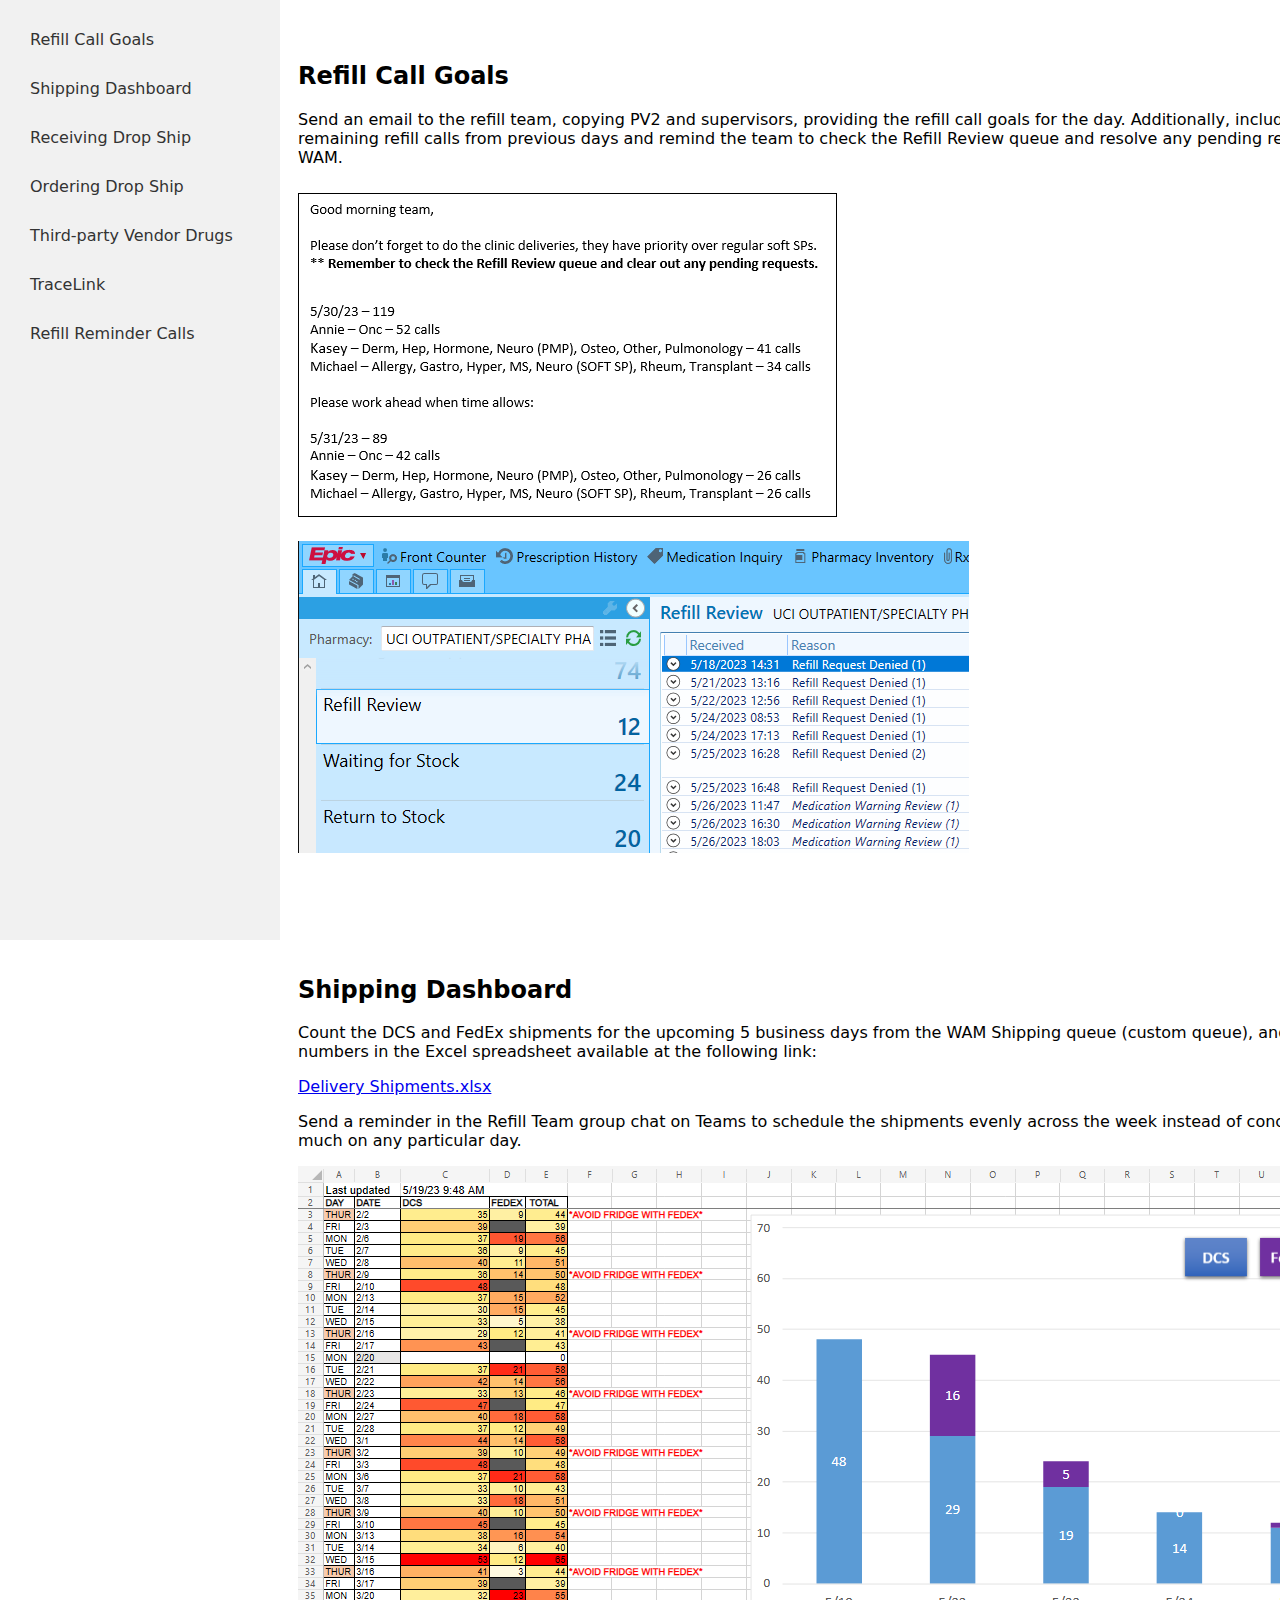
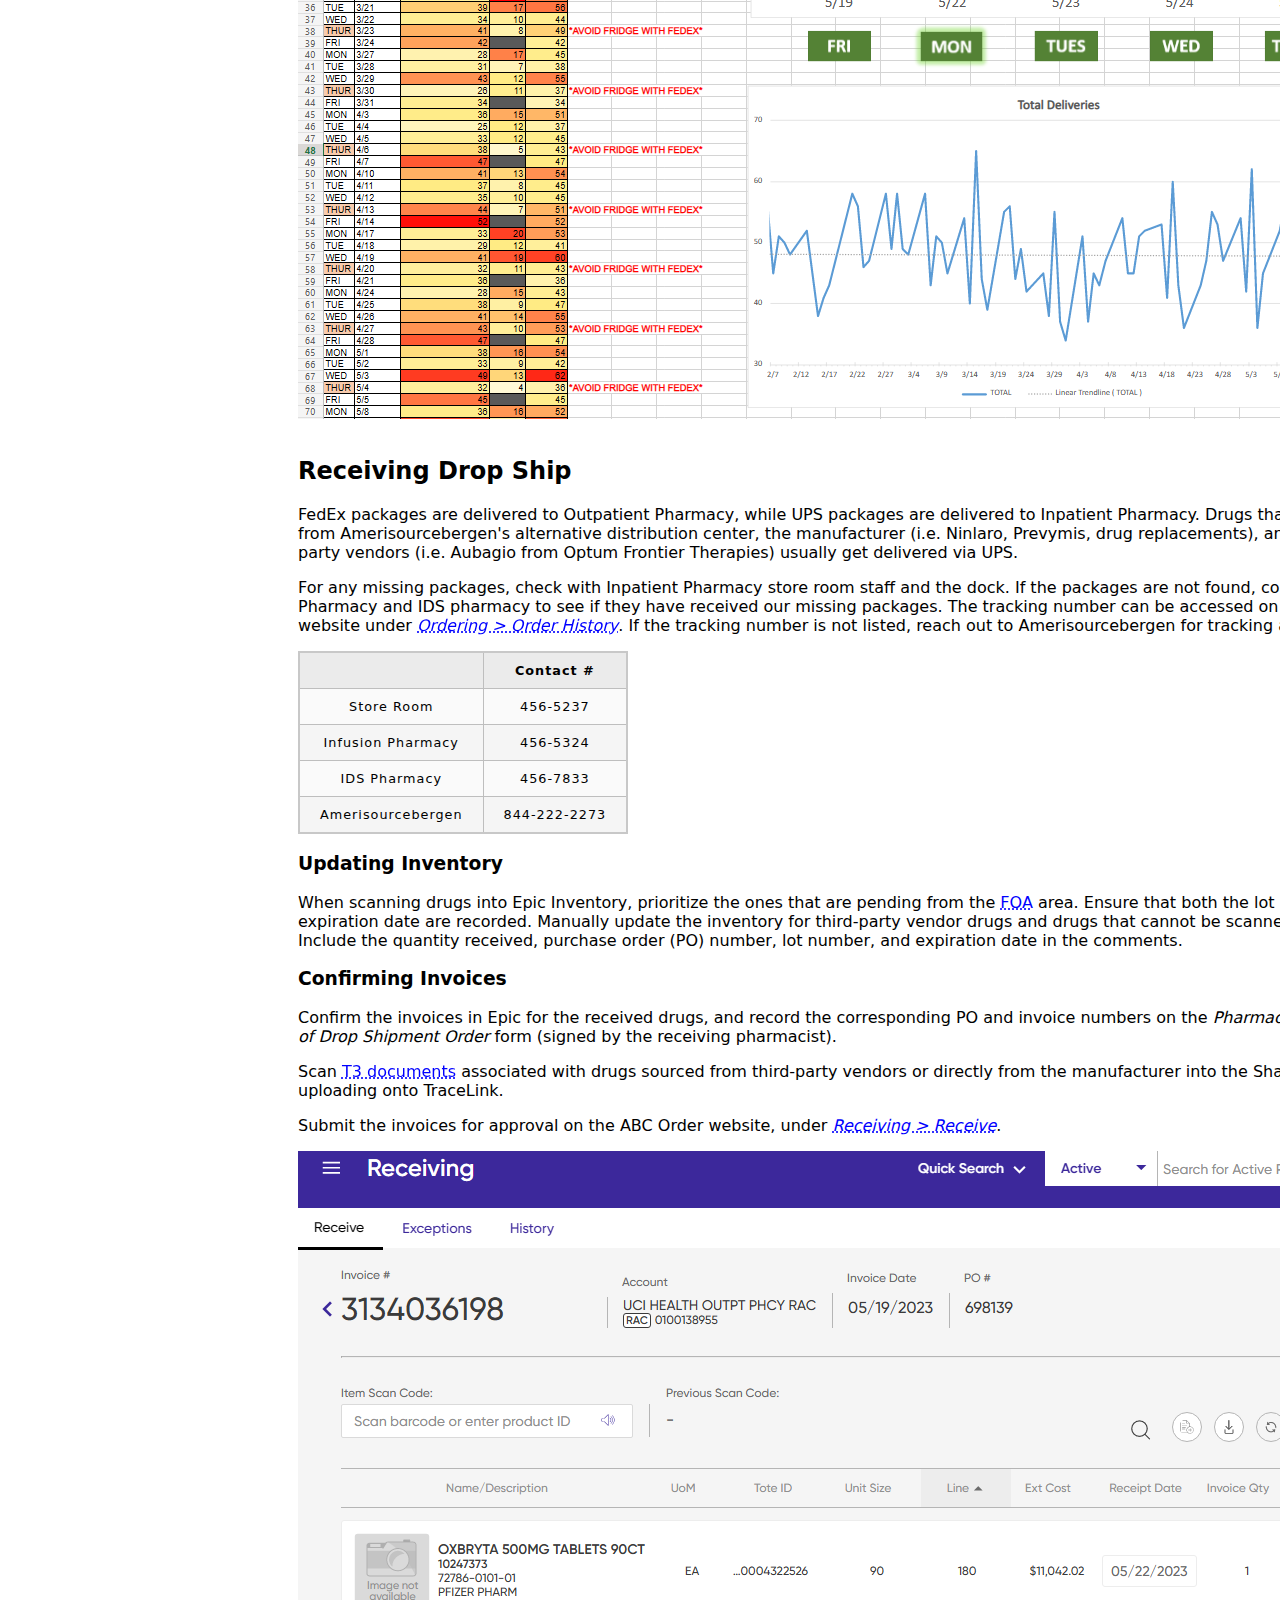
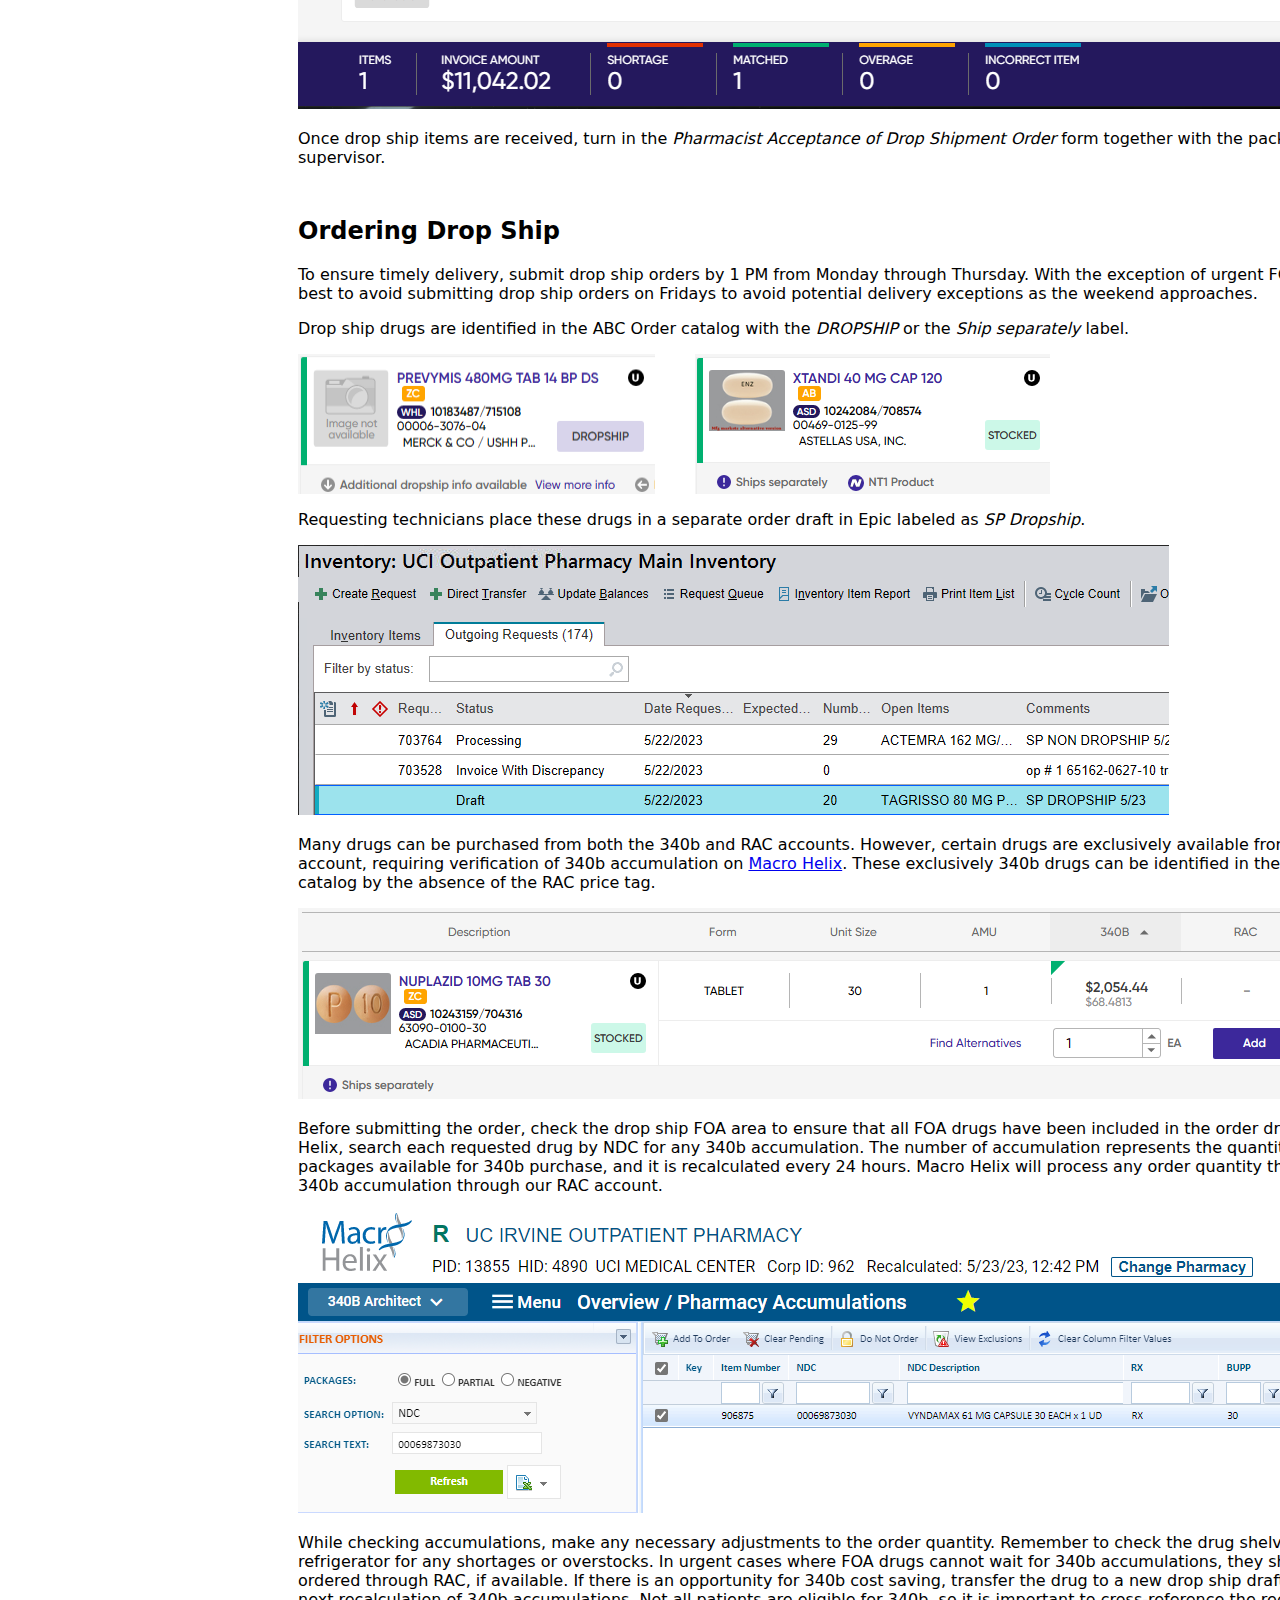
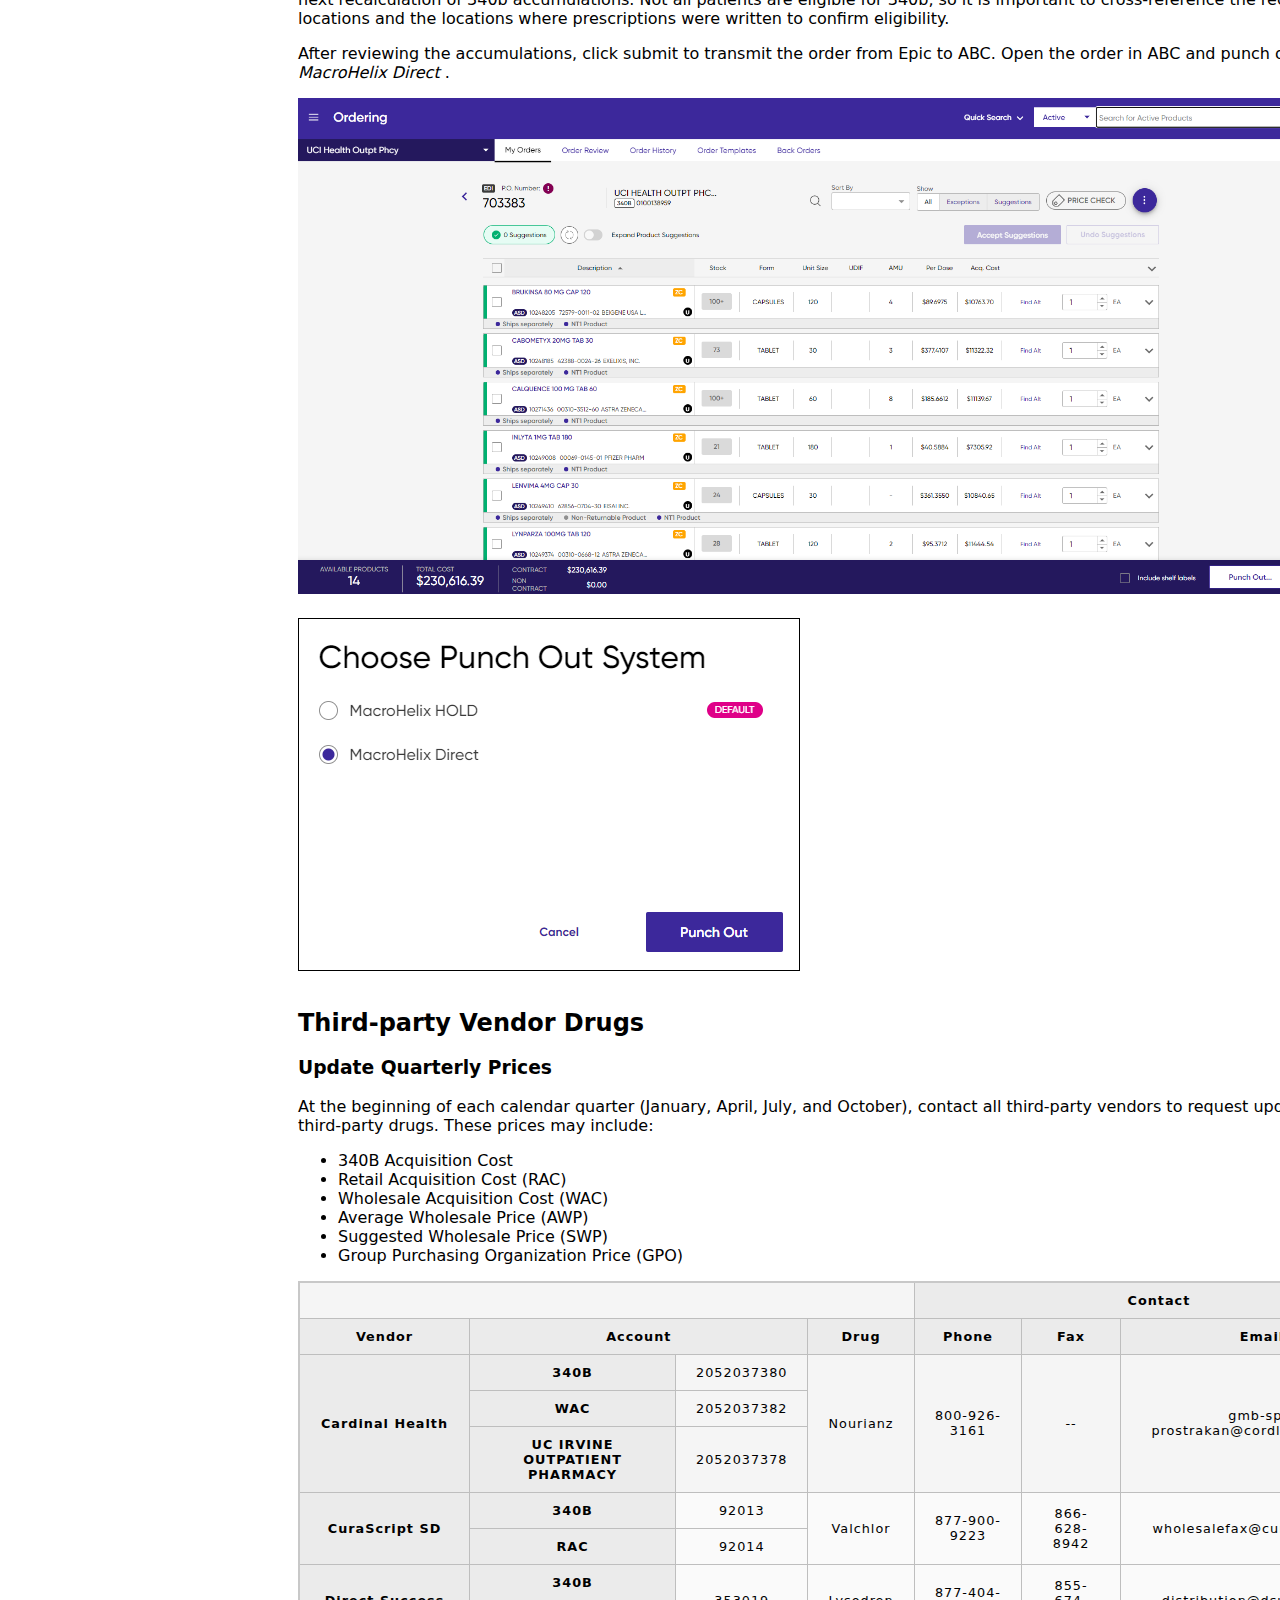
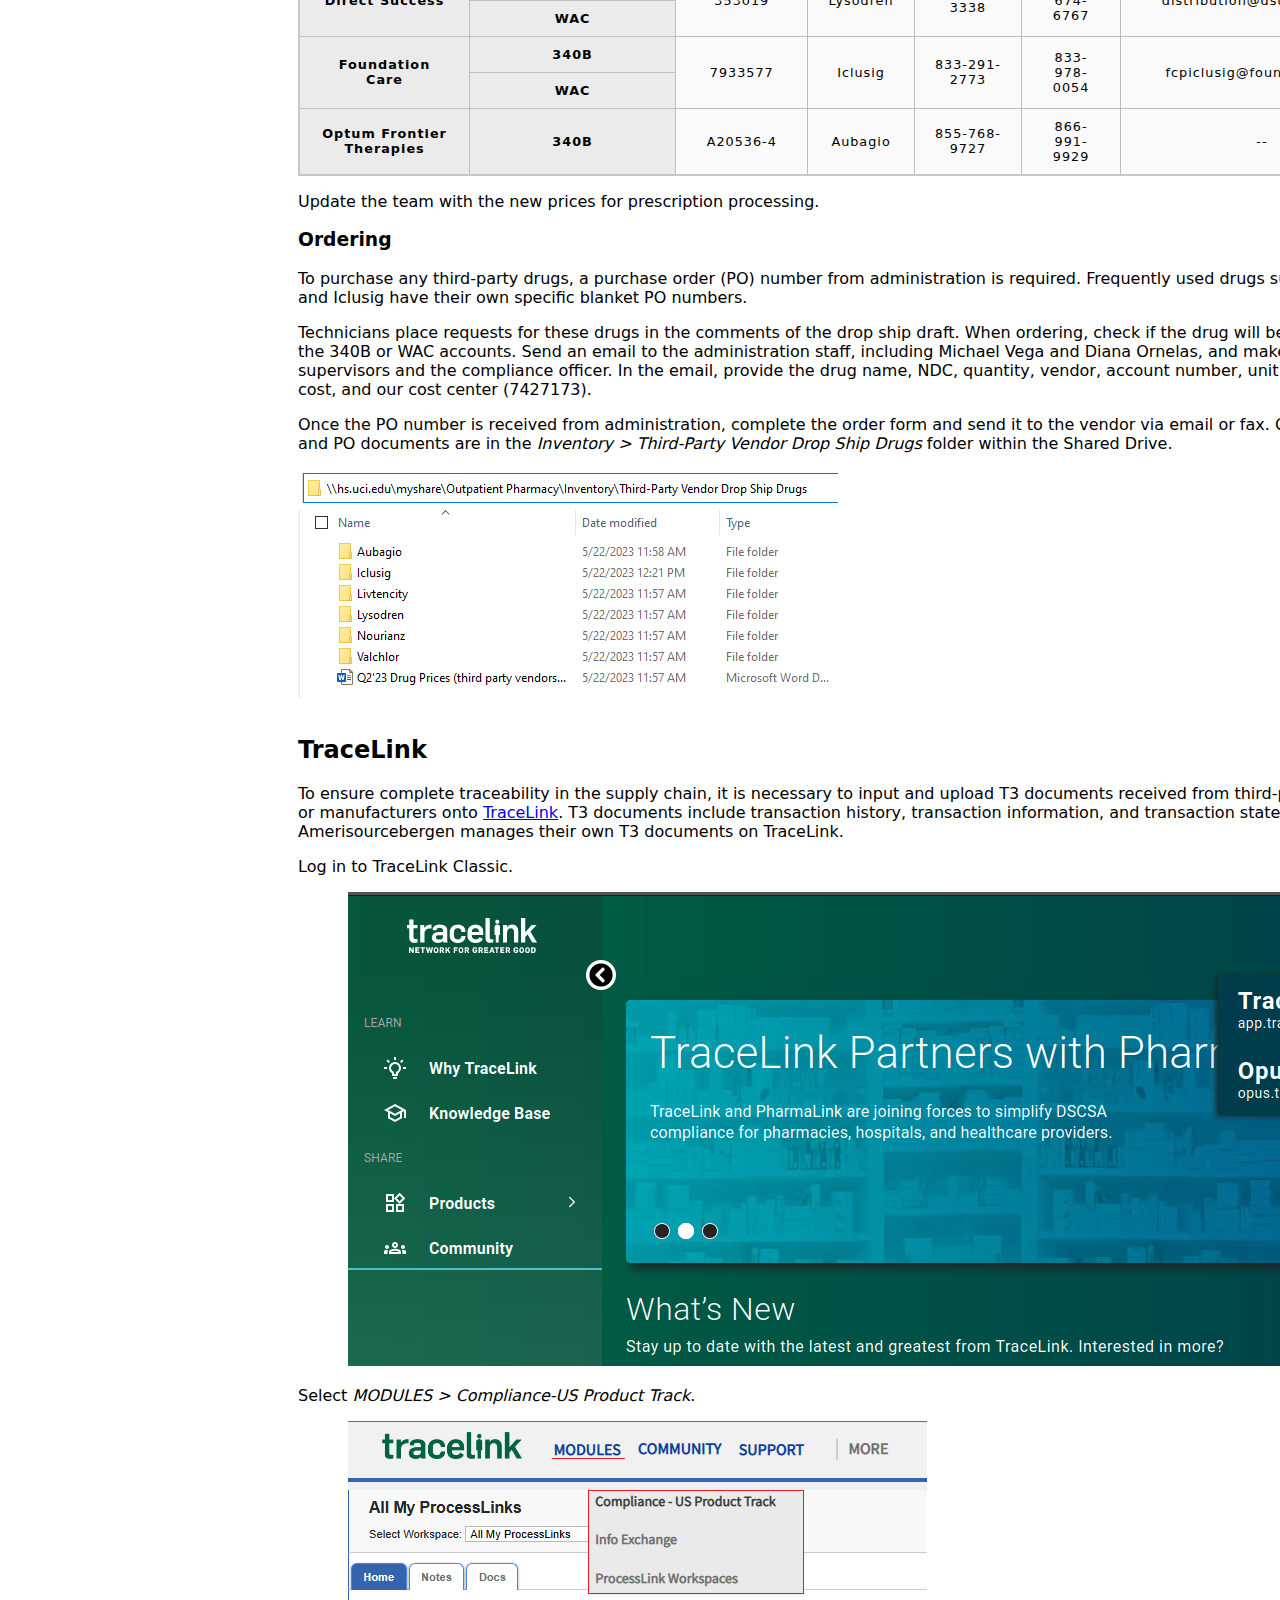
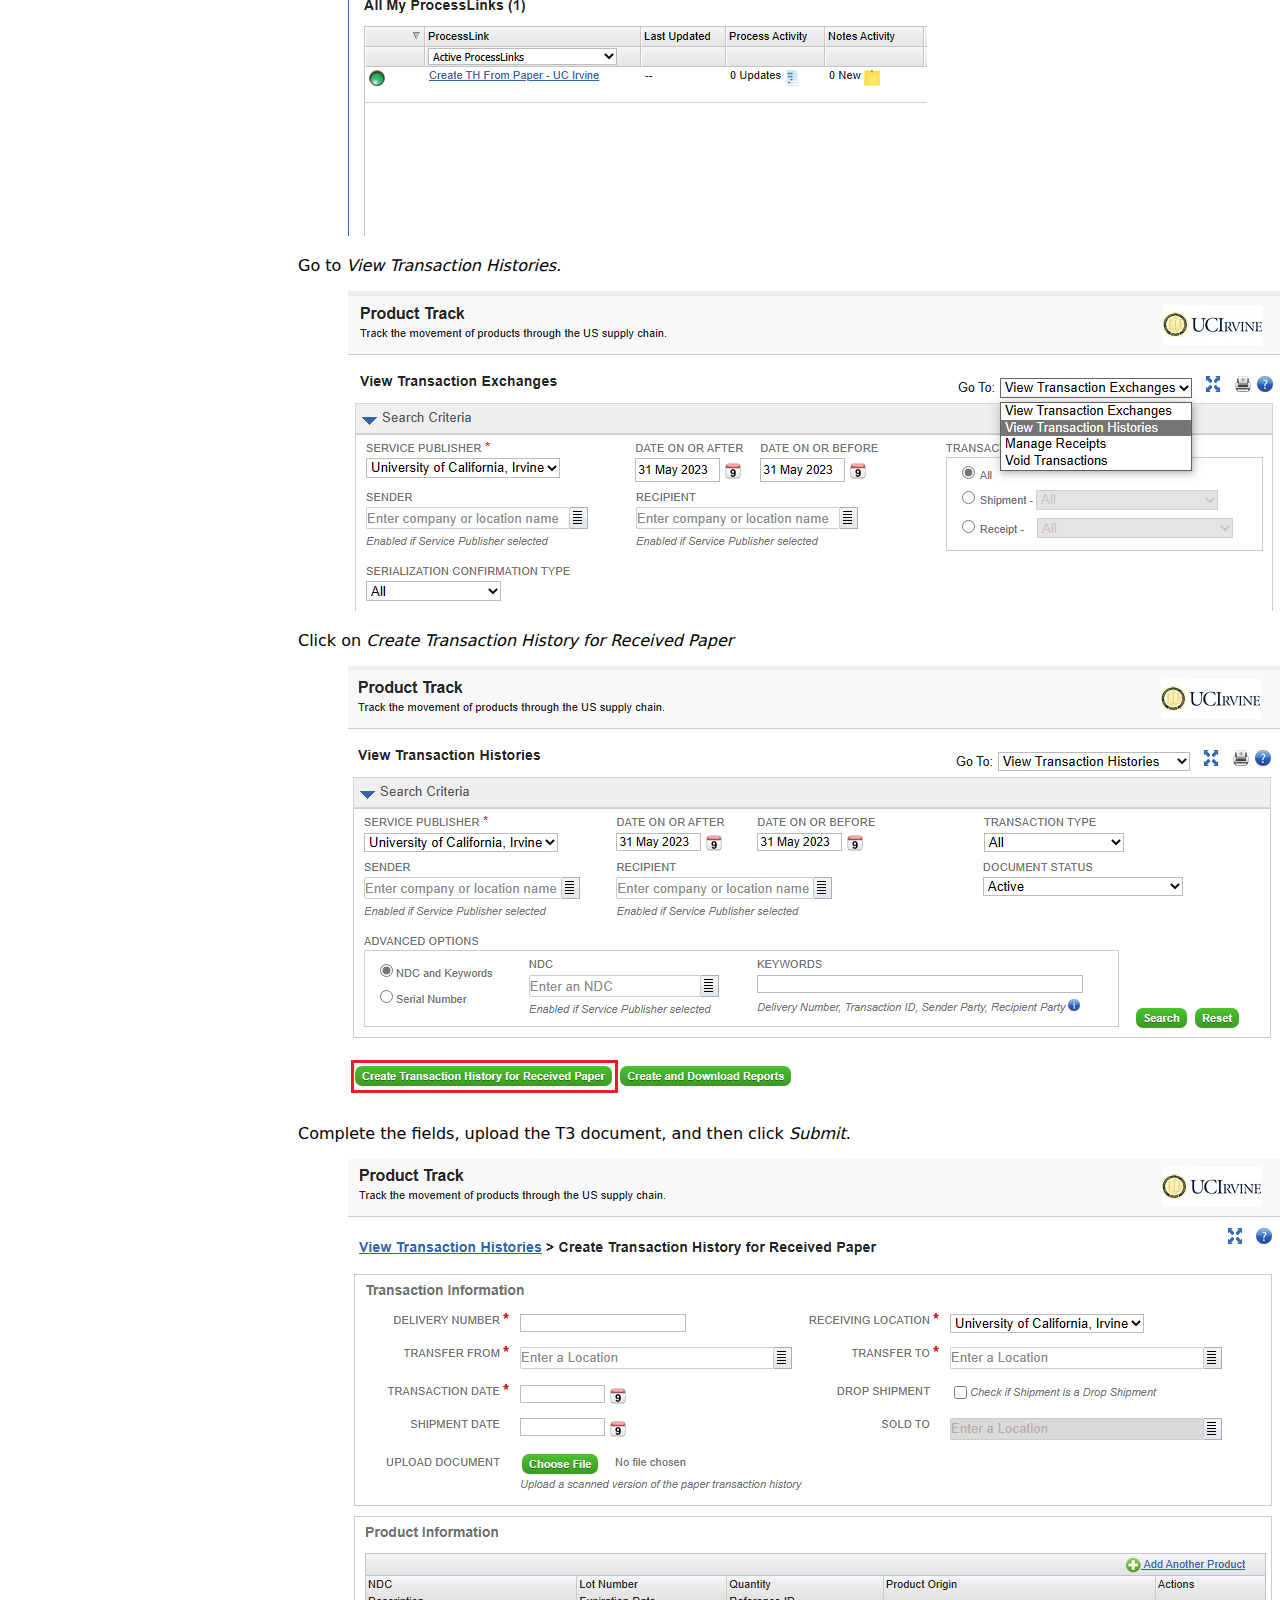
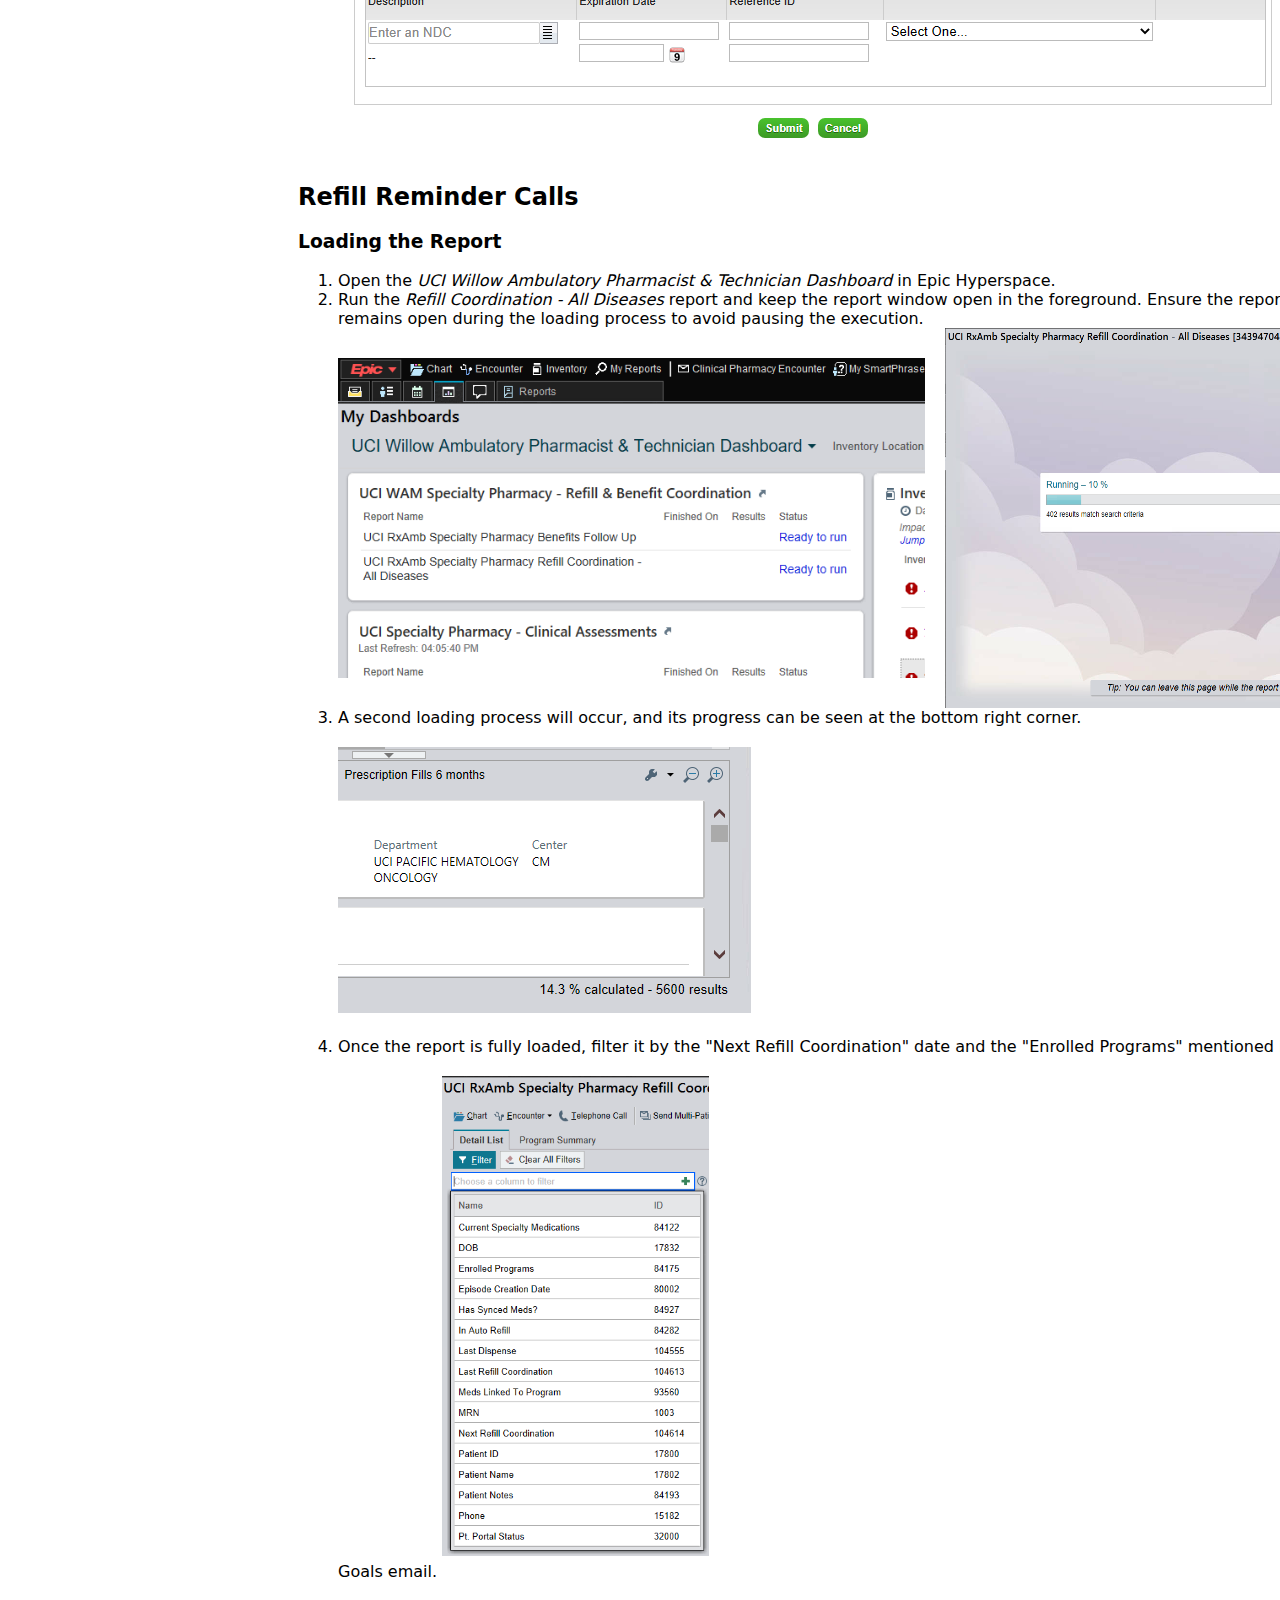
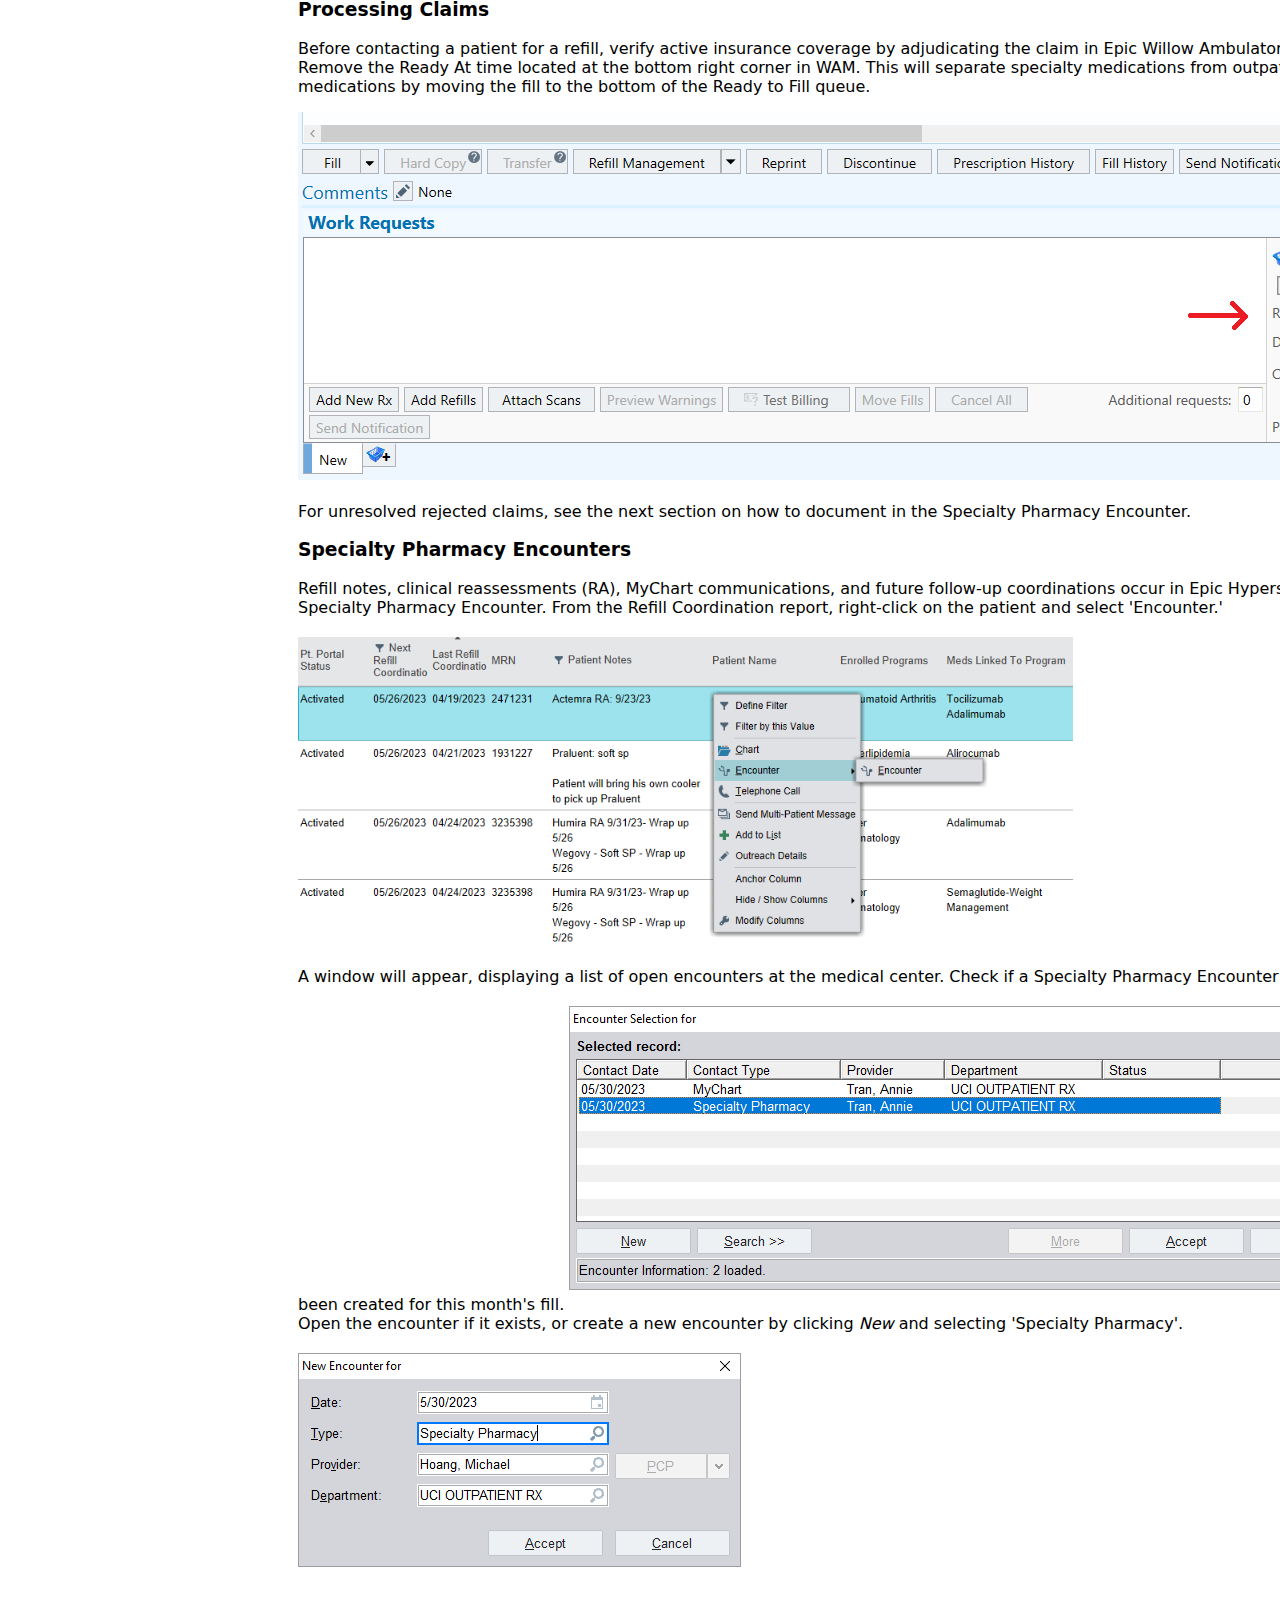
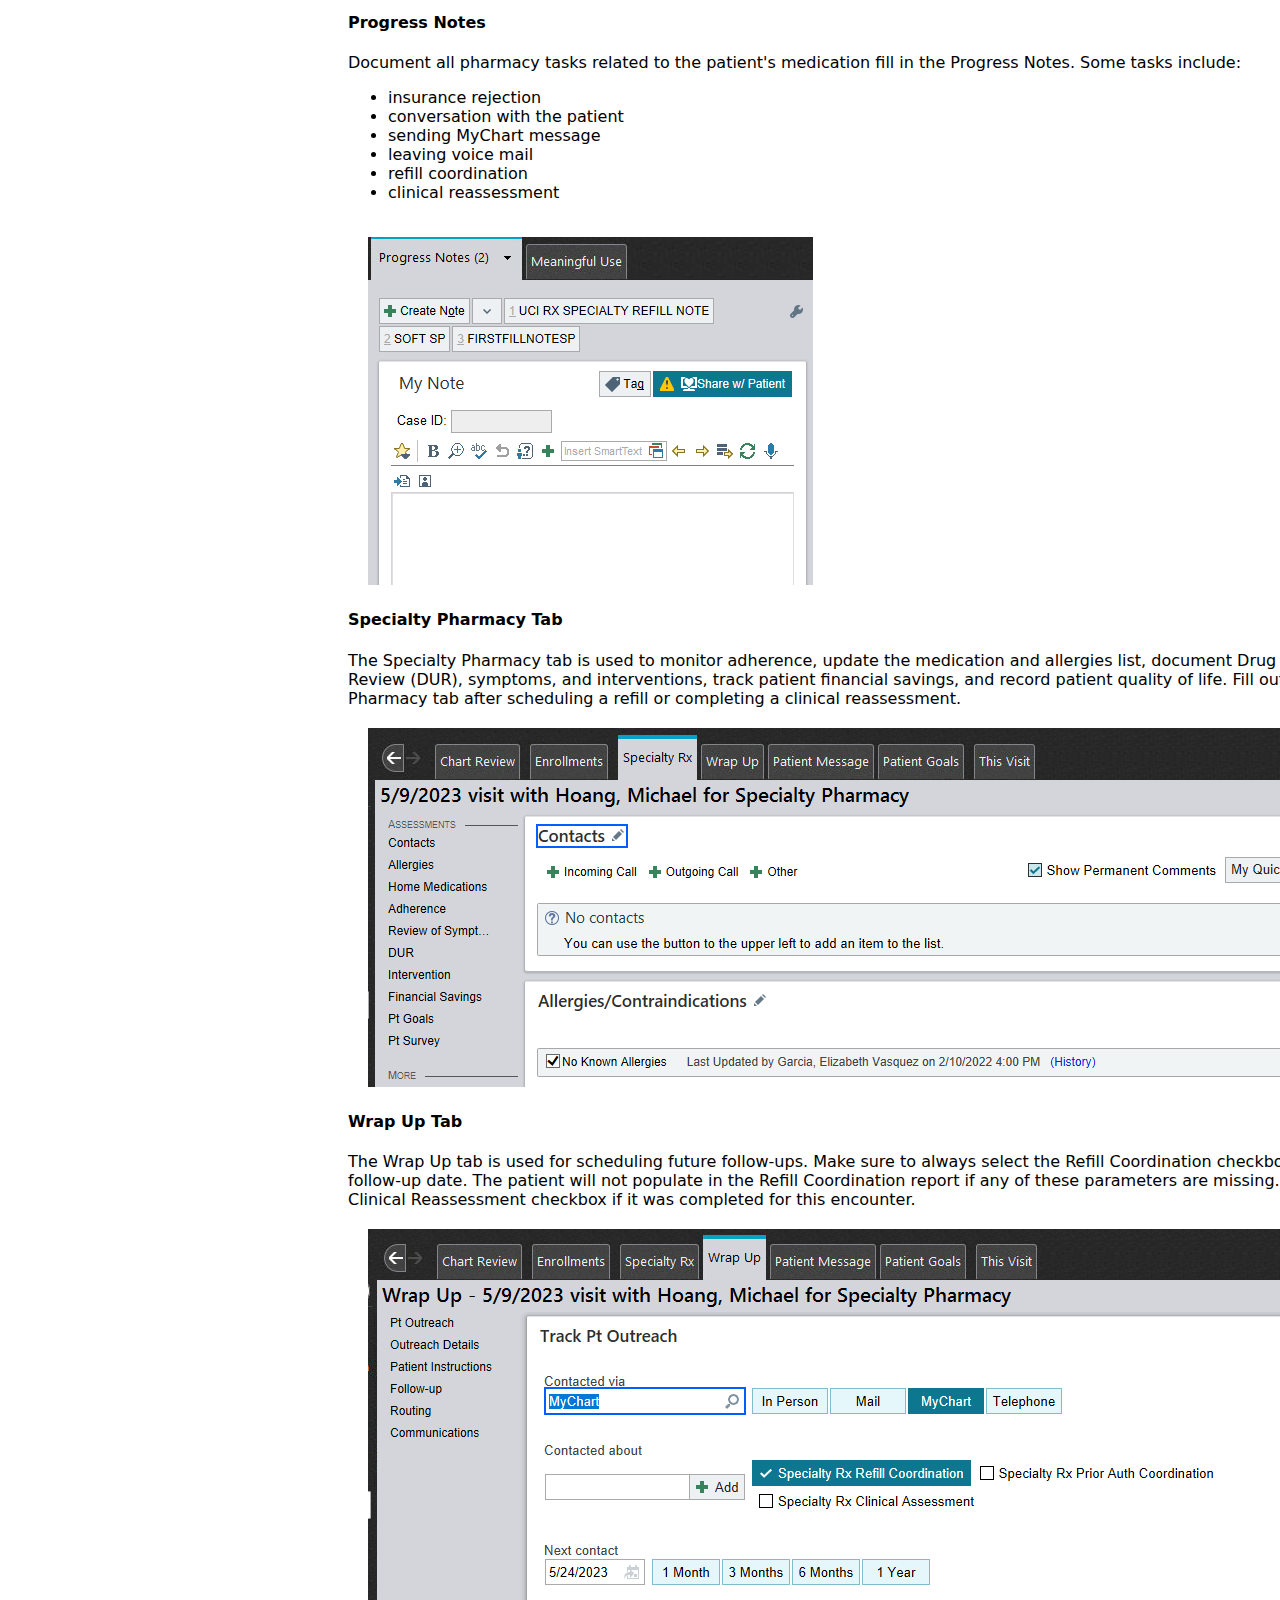
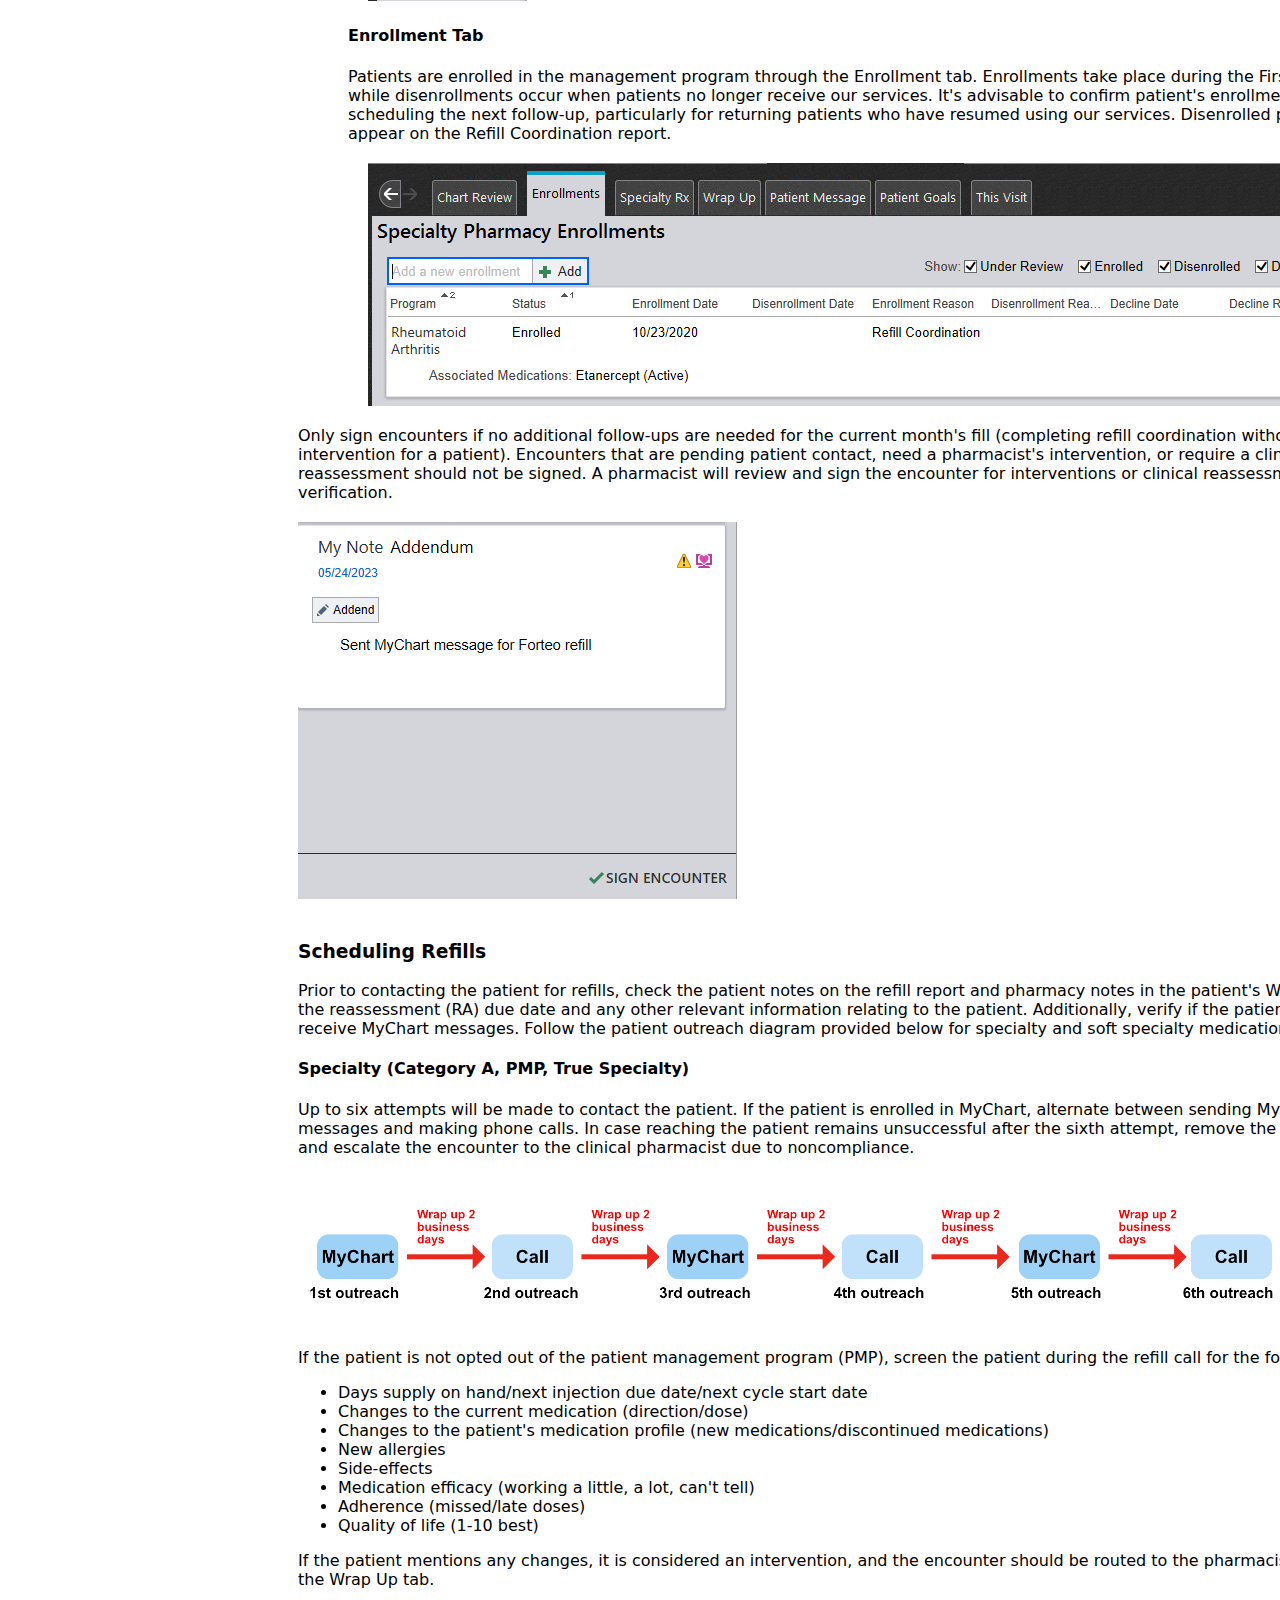
<file: index.html>
<!DOCTYPE html>
<html lang="en">

<head>
  <meta charset="UTF-8">
  <meta http-equiv="X-UA-Compatible" content="IE=edge">
  <meta name="viewport" content="width=device-width, initial-scale=1.0">
  <style>
    html {
      font-family: system-ui, "Segoe UI", Roboto, Helvetica, Arial, sans-serif, "Apple Color Emoji", "Segoe UI Emoji", "Segoe UI Symbol";
    }

    .container {
      display: flex;
    }

    .content-sections {
      height: auto;
      min-height: 100vh;
      padding-top: 1%;
      width: 80%;
    }

    .img-container {
      display: flex;
    }

    .img-container img {
      margin-right: 40px;
    }

    .italic-text {
      font-style: italic;
    }

    .main-content {
      flex-grow: 1;
      margin-left: 270px;
      padding: 20px;
    }

    /* Sidebar */

    .sidebar {
      position: fixed;
      top: 0;
      left: 0;
      height: 100vh;
      width: 240px;
      background-color: #f1f1f1;
      padding: 20px;
    }

    #sidebar-menu {
      list-style-type: none;
      margin: 0;
      padding: 0;
    }

    #sidebar-menu li {
      margin-bottom: 10px;
    }

    #sidebar-menu a {
      display: block;
      color: #333;
      text-decoration: none;
      padding: 10px;
      /* background-color: #fff; */
      border-radius: 5px;
    }

    #sidebar-menu a:hover {
      background-color: #ddd;
    }


    /* Table */

    table {
      border-collapse: collapse;
      border: 2px solid rgb(200, 200, 200);
      letter-spacing: 1px;
      font-size: 0.8rem;
    }

    td,
    th {
      border: 1px solid rgb(190, 190, 190);
      padding: 10px 20px;
    }

    th {
      background-color: rgb(235, 235, 235);
    }

    td {
      text-align: center;
    }

    tr:nth-child(even) td {
      background-color: rgb(250, 250, 250);
    }

    tr:nth-child(odd) td {
      background-color: rgb(245, 245, 245);
    }

    /* Tooltip */

    #blanket-po {
      width: 450px;
    }

    #foa {
      width: 100px;
    }

    #t3 {
      width: 430px;
    }

    .tooltip {
      color: blue;
      position: relative;
      display: inline-block;
      cursor: pointer;
      text-decoration: underline dotted;
    }

    .tooltip-img {
      display: none;
      visibility: hidden;
      background-color: #000;
      color: #fff;
      text-align: center;
      border-radius: 6px;
      padding: 5px;
      position: absolute;
      z-index: 1;
      bottom: 125%;
      left: 50%;
      transform: translateX(-50%) translateY(100%);
      opacity: 0;
      transition: opacity 0.3s;
    }

    .tooltip-text {
      visibility: hidden;
      background-color: #000;
      color: #fff;
      text-align: center;
      border-radius: 6px;
      padding: 5px;
      position: absolute;
      z-index: 1;
      bottom: 125%;
      left: 50%;
      transform: translateX(-50%);
      opacity: 0;
      transition: opacity 0.3s;
    }

    .tooltip:hover .tooltip-img {
      display: block;
      visibility: visible;
      opacity: 1;
    }

    .tooltip:hover .tooltip-text {
      visibility: visible;
      opacity: 1;
    }
  </style>
  <title>💊 Little Pharmacy Guide 😊</title>
</head>

<body>
  <div class="container">
    <aside class="sidebar">
      <ul id="sidebar-menu">
        <a href="#refill-call-goals">
          <li class="sidebar-items">Refill Call Goals</li>
        </a>
        <a href="#shipping-dashboard">
          <li class="sidebar-items">Shipping Dashboard</li>
        </a>
        <a href="#receive-drop-ship">
          <li class="sidebar-items">Receiving Drop Ship</li>
        </a>
        <a href="#order-drop-ship">
          <li class="sidebar-items">Ordering Drop Ship</li>
        </a>
        <a href="#third-party-vendor-drugs">
          <li class="sidebar-items">Third-party Vendor Drugs</li>
        </a>
        <a href="#tracelink">
          <li class="sidebar-items">TraceLink</li>
        </a>
        <a href="#refill-reminder-calls">
          <li class="sidebar-items">Refill Reminder Calls</li>
        </a>
      </ul>
    </aside>
    <main class="main-content">

      <div class="content-sections" id="refill-call-goals">
        <h2>Refill Call Goals</h2>
        <p>
          Send an email to the refill team, copying PV2 and supervisors,
          providing the refill call goals for the day. Additionally, include
          any remaining refill calls from previous days and remind the team to
          check the Refill Review queue and resolve any pending requests in WAM.
        </p>
        <img src="img/refill_call_goal_email.png" alt="" style="border: 1px solid black; margin-top: 10px;">
        <br>
        <img src="img/refill_review_queue.png" alt="" style="margin-top: 20px;">
      </div>

      <div class="content-sections" id="shipping-dashboard">
        <h2>Shipping Dashboard</h2>
        <p>
          Count the DCS and FedEx shipments for the upcoming 5 business days from
          the WAM Shipping queue (custom queue), and update the numbers in the
          Excel spreadsheet available at the following link:
        </p>
        <a href="https://healthuci-my.sharepoint.com/:x:/g/personal/chaconcg_hs_uci_edu/EX-5J79YhW5FmuK40rXEY4YBLt88n8CHwdeum7SV9ExMpQ?e=1ceII3"
          target="_blank">
          Delivery Shipments.xlsx
        </a>
        <p>
          Send a reminder in the Refill Team group chat on Teams to schedule
          the shipments evenly across the week instead of concentrating too much
          on any particular day.
        </p>
        <img src="img/shipping_dashboard.png" alt="">
      </div>

      <div class="content-sections" id="receive-drop-ship">
        <h2>Receiving Drop Ship</h2>
        <p>
          FedEx packages are delivered to Outpatient Pharmacy, while UPS
          packages are delivered to Inpatient Pharmacy. Drugs that are
          coming from Amerisourcebergen's alternative distribution center,
          the manufacturer (i.e. Ninlaro, Prevymis, drug replacements), and some
          third-party vendors (i.e. Aubagio from Optum Frontier Therapies) usually
          get delivered via UPS.
        </p>
        <p>
          For any missing packages, check with Inpatient Pharmacy store room
          staff and the dock. If the packages are not found, contact Infusion
          Pharmacy and IDS pharmacy to see if they have received
          our missing packages.

          The tracking number can be accessed on the ABC Order website under
          <span class="italic-text tooltip">Ordering > Order History
            <span class="tooltip-img"><img src="img/order_history.png" alt=""></span></span>.
          If the tracking number is not listed, reach out to Amerisourcebergen for
          tracking assistance.
        </p>
        <table>
          <tr>
            <th></th>
            <th>Contact #</th>
          </tr>
          <tr>
            <td>Store Room</td>
            <td>456-5237</td>
          </tr>
          <tr>
            <td>Infusion Pharmacy</td>
            <td>456-5324</td>
          </tr>
          <tr>
            <td>IDS Pharmacy</td>
            <td>456-7833</td>
          </tr>
          <tr>
            <td>Amerisourcebergen</td>
            <td>844-222-2273</td>
          </tr>
        </table>
        <h3>Updating Inventory</h3>
        <p>
          When scanning drugs into Epic Inventory, prioritize the ones that are
          pending from the <span class="tooltip">FOA<span class="tooltip-text" id="foa">
              Fill on arrival </span></span> area. Ensure that both the lot number and
          expiration date are recorded. Manually update the inventory for
          third-party vendor drugs and drugs that cannot be scanned into Epic.
          Include the quantity received, purchase order (PO) number, lot number, and
          expiration date in the comments.
        </p>
        <h3>Confirming Invoices</h3>
        <p>
          Confirm the invoices in Epic for the received drugs, and record the
          corresponding PO and invoice numbers on the <span class="italic-text">
            Pharmacist Acceptance of Drop Shipment Order </span> form (signed by
          the receiving pharmacist).
        </p>
        <p>
          Scan <span class="tooltip">T3 documents<span class="tooltip-text" id="t3">
              Packing slips that include the transaction history (TH), transaction
              information (TI), and transaction statement (TS).</span></span>
          associated with drugs sourced from third-party vendors or directly
          from the manufacturer into the Shared Drive for uploading onto TraceLink.
        </p>
        <p>
          Submit the invoices for approval on the ABC Order website, under
          <span class="italic-text tooltip">Receiving > Receive<span class="tooltip-img"><img src="img/receive.png"
                alt=""></span></span>.
        </p>
        <img src="img/receiving.png" alt="">
        <p>
          Once drop ship items are received, turn in the <span class="italic-text">
            Pharmacist Acceptance of
            Drop Shipment Order
          </span> form together with the packing slips to the supervisor.
        </p>
      </div>

      <div class="content-sections" id="order-drop-ship">
        <h2>Ordering Drop Ship</h2>
        <p>
          To ensure timely delivery, submit drop ship orders by 1 PM from
          Monday through Thursday. With the exception of urgent FOA orders, it is
          best to avoid submitting drop ship orders on Fridays to avoid potential
          delivery exceptions as the weekend approaches.
        </p>
        <p>
          Drop ship drugs are identified in the ABC Order catalog with the
          <span class="italic-text">DROPSHIP</span> or the
          <span class="italic-text">Ship separately</span> label.
        </p>
        <div class="img-container">
          <img src="img/dropship.png" alt="">
          <img src="img/ships_separately.png" alt="">
        </div>
        <p>
          Requesting technicians place these drugs in a separate order draft in
          Epic labeled as <span class="italic-text">SP Dropship</span>.
        </p>
        <img src="img/drop_ship_draft.png" alt="">
        <p>
          Many drugs can be purchased from both the 340b and RAC accounts.
          However, certain drugs are exclusively available from the 340b account,
          requiring verification of 340b accumulation on
          <a href="https://web.mhiapps.com/" target="_blank">Macro Helix</a>.
          These exclusively 340b drugs can be identified in the ABC Order catalog by the
          absence of the RAC price tag.
        </p>
        <img src="img/340b_exclusive.png" alt="">
        <p>
          Before submitting the order, check the drop ship FOA area to ensure
          that all FOA drugs have been included in the order draft. On Macro Helix, search
          each requested drug by NDC for any 340b accumulation. The number of
          accumulation represents the quantity of drug packages available for
          340b purchase, and it is recalculated every 24 hours. Macro Helix
          will process any order quantity that exceeds the 340b
          accumulation through our RAC account.
        </p>
        <img src="img/accumulation.png" alt="">
        <p>
          While checking accumulations, make any necessary adjustments to the order
          quantity. Remember to check the drug shelves and the refrigerator for
          any shortages or overstocks. In urgent cases where FOA drugs cannot wait
          for 340b accumulations, they should be ordered through RAC, if available.
          If there is an opportunity for 340b cost saving, transfer the drug to
          a new drop ship draft and await the next recalculation of 340b accumulations.
          Not all patients are eligible for 340b, so it is important to cross-reference
          the recent encounter locations and the locations where prescriptions were written
          to confirm eligibility.
        </p>
        <p>
          After reviewing the accumulations, click submit to transmit the order
          from Epic to ABC. Open the order in ABC and punch out to <span class="italic-text">
            MacroHelix
            Direct
          </span>.
        </p>
        <img src="img/submit_order.png" alt="" style="width: 80vw">
        <img src="img/punch_out.png" alt="" style="border: 1px solid black; margin-top: 20px;">
      </div>

      <div class="content-sections" id="third-party-vendor-drugs">
        <h2>Third-party Vendor Drugs</h2>
        <h3>Update Quarterly Prices</h3>
        <p>At the beginning of each calendar quarter (January, April, July, and
          October), contact all third-party vendors to request updated prices for
          third-party drugs. These prices may include:
        <ul>
          <li>340B Acquisition Cost</li>
          <li>Retail Acquisition Cost (RAC)</li>
          <li>Wholesale Acquisition Cost (WAC)</li>
          <li>Average Wholesale Price (AWP)</li>
          <li>Suggested Wholesale Price (SWP)</li>
          <li>Group Purchasing Organization Price (GPO)</li>
        </ul>
        </p>
        <table>
          <thead>
            <tr>
              <td colspan="4">&nbsp;</td>
              <th colspan="3" scope="colgroup">Contact</th>
            </tr>
            <tr>
              <th scope="col">Vendor</th>
              <th colspan="2" , scope="col">Account</th>
              <th scope="col">Drug</th>
              <th scope="col">Phone</th>
              <th scope="col">Fax</th>
              <th scope="col">Email</th>
            </tr>
          </thead>
          <tbody>
            <tr>
              <th rowspan="3" scope="rowgroup">Cardinal Health</th>
              <th scope="row">340B</th>
              <td>2052037380</td>
              <td rowspan="3">Nourianz</td>
              <td rowspan="3">800-926-3161</td>
              <td rowspan="3">--</td>
              <td rowspan="3">gmb-sps-prostrakan@cordlogistics.com</td>
            </tr>
            <tr>
              <th scope="row">WAC</th>
              <td style="background-color: rgb(245, 245, 245);">2052037382</td>
            </tr>
            <tr>
              <th scope="row" style="width: 165px;">UC IRVINE OUTPATIENT PHARMACY </th>
              <td>2052037378</td>
            </tr>
            <tr>
              <th rowspan="2" scope="rowgroup">CuraScript SD</th>
              <th scope="row">340B</th>
              <td>92013</td>
              <td rowspan="2">Valchlor</td>
              <td rowspan="2"> 877-900-9223</td>
              <td rowspan="2">866-628-8942</td>
              <td rowspan="2">wholesalefax@curascript.com</td>
            </tr>
            <tr>
              <th scope="row">RAC</th>
              <td style="background-color: rgb(250, 250, 250);">92014</td>
            </tr>
            <tr>
              <th rowspan="2" scope="rowgroup">Direct Success</th>
              <th scope="row">340B</th>
              <td rowspan="2">353019</td>
              <td rowspan="2">Lysodren</td>
              <td rowspan="2">877-404-3338 </td>
              <td rowspan="2">855-674-6767</td>
              <td rowspan="2">distribution@dsuccess.com</td>
            </tr>
            <tr>
              <th scope="row">WAC</th>
            </tr>
            <tr>
              <th rowspan="2" scope="rowgroup">Foundation Care</th>
              <th scope="row">340B</th>
              <td rowspan="2">7933577</td>
              <td rowspan="2">Iclusig</td>
              <td rowspan="2">833-291-2773</td>
              <td rowspan="2">833-978-0054 </td>
              <td rowspan="2">fcpiclusig@foundcare.com</td>
            </tr>
            <tr>
              <th scope="row">WAC</th>
            </tr>
            <tr>
              <th scope="rowgroup">Optum Frontier Therapies</th>
              <th scope="row">340B</th>
              <td>A20536-4</td>
              <td>Aubagio</td>
              <td>855-768-9727</td>
              <td>866-991-9929 </td>
              <td>--</td>
            </tr>
          </tbody>
        </table>
        <p>
          Update the team with the new prices for prescription processing.
        </p>
        <h3>
          Ordering
        </h3>
        <p>
          To purchase any third-party drugs, a purchase order (PO) number from
          administration is required. Frequently used drugs such as Aubagio and
          Iclusig have their own specific blanket PO numbers.
        </p>
        <p>
          Technicians place requests for these drugs in the comments of the drop
          ship draft. When ordering, check if the drug will be ordered from the 340B or WAC
          accounts. Send an email to the administration staff, including Michael
          Vega and Diana Ornelas, and make sure to copy supervisors and the
          compliance officer. In the email, provide the drug name, NDC, quantity,
          vendor, account number, unit cost, total cost, and our cost center
          (7427173).
        </p>
        <p>
          Once the PO number is received from administration, complete the order
          form and send it to the vendor via email or fax. Order forms and PO
          documents are in the <span class="italic-text">Inventory > Third-Party Vendor Drop Ship Drugs </span>folder
          within the Shared Drive.
        </p>
        <img src="img/third_party_path.png" alt="">
      </div>

      <div class="content-sections" id="tracelink">
        <h2>TraceLink</h2>
        <p>
          To ensure complete traceability in the supply chain, it is necessary to
          input and upload T3 documents received from third-party vendors or
          manufacturers onto <a href="https://www.tracelink.com/" target="_blank">TraceLink</a>.
          T3 documents include transaction history, transaction information, and
          transaction statement. Amerisourcebergen manages their own T3 documents
          on TraceLink.
        </p>
        <p>
          Log in to TraceLink Classic.
        </p>
        <img src="img/tracelink_classic.png" alt="" style="margin-left: 50px;">
        <p>Select <span class="italic-text">MODULES > Compliance-US Product Track</span>.</p>
        <img src="img/tracelink_modules.png" alt="" style="margin-left: 50px;">
        <p>Go to <span class="italic-text">View Transaction Histories</span>.</p>
        <img src="img/tracelink_trans_hist.png" alt="" style="margin-left: 50px;">
        <p>Click on <span class="italic-text">Create Transaction History for Received Paper</span></p>
        <img src="img/tracelink_create_trans_hist.png" alt="" style="margin-left: 50px;">
        <p>Complete the fields, upload the T3 document, and then click <span class="italic-text">Submit</span>.</p>
        <img src="img/tracelink_submit.png" alt="" style="margin-left: 50px;">
      </div>

      <div class="content-sections" id="refill-reminder-calls">
        <h2>Refill Reminder Calls</h2>
        <h3>Loading the Report</h3>
        <ol>
          <li>Open the <span class="italic-text">UCI Willow Ambulatory Pharmacist & Technician Dashboard</span> in Epic
            Hyperspace.</li>
          <li>
            Run the <span class="italic-text">Refill Coordination - All Diseases</span> report and keep the report
            window open in the foreground.
            Ensure the report window remains open during the loading process to avoid pausing the execution.
            <br>
            <div style="display: flex;">
              <img src="img/refill_dashboard.png" alt="" style="width: 55%; margin: 30px 0">
              <img src="img/report_first_load.png" alt="" style="width: 50%; margin-left: 20px;">
            </div>
          </li>
          <li>
            A second loading process will occur, and its progress can be seen at the bottom right corner.
            <br>
            <img src="img/report_second_load.png" alt="" style="margin: 20px 0">
          </li>
          <li>
            Once the report is fully loaded, filter it by the "Next Refill Coordination" date and the "Enrolled
            Programs" mentioned in the Refill Call Goals email.
            <img src="img/report_filter.png" alt="" style="width: 25%; margin: 20px 0;">
          </li>
        </ol>
        <h3>Processing Claims</h3>
        <p>
          Before contacting a patient for a refill, verify active insurance coverage
          by adjudicating the claim in Epic Willow Ambulatory (WAM).
          Remove the Ready At time located at the bottom right corner in WAM.
          This will separate specialty medications from outpatient medications
          by moving the fill to the bottom of the Ready to Fill queue.
        </p>
        <img src="img/ready_at_time.png" alt="">
        <p>
          For unresolved rejected claims, see the next section on how to document
          in the Specialty Pharmacy Encounter.
        </p>
        <h3>Specialty Pharmacy Encounters</h3>
        <p>
          Refill notes, clinical reassessments (RA), MyChart communications, and future follow-up
          coordinations occur in Epic Hyperspace's Specialty Pharmacy Encounter. From the Refill Coordination report,
          right-click on the
          patient and select 'Encounter.'
          <img src="img/right_click_encounter.png" alt="" style="width: 70%; margin: 20px 0;">
          <br>
          A window will appear, displaying a list of open encounters
          at the medical center. Check if a Specialty Pharmacy Encounter has already
          been created for this month's fill.
          <img src="img/open_encounter.png" alt="" style="margin: 20px 0;">
          <br>
          Open the encounter if it exists, or
          create a new encounter by clicking <span class="italic-text">New</span> and selecting 'Specialty Pharmacy'.
          <br>
          <img src="img/new_encounter.png" alt="" style="margin: 20px 0">
        </p>

        <div style="margin-left: 50px;">
          <h4>Progress Notes</h4>
          <p>
            Document all pharmacy tasks related to the patient's medication fill
            in the Progress Notes. Some tasks include:
          <ul>
            <li>insurance rejection</li>
            <li>conversation with the patient</li>
            <li>sending MyChart message</li>
            <li>leaving voice mail</li>
            <li>refill coordination</li>
            <li>clinical reassessment</li>
          </ul>
          <br>
          <img src="img/progress_note_box.png" alt="" style="margin-left: 20px;">
          </p>
          <h4>Specialty Pharmacy Tab</h4>
          <p>
            The Specialty Pharmacy tab is used to monitor adherence, update the medication
            and allergies list, document Drug Utilization Review (DUR), symptoms, and interventions, track patient
            financial savings, and record patient quality of life. Fill out the
            Specialty Pharmacy tab after scheduling a refill or completing a clinical reassessment.
            <br>
            <img src="img/specialty_tab.png" alt="" style="margin: 20px 20px 0">
          </p>
          <h4>Wrap Up Tab</h4>
          <p>
            The Wrap Up tab is used for scheduling future follow-ups. Make
            sure to always select the Refill Coordination checkbox and have a
            follow-up date. The patient will not populate in the Refill Coordination
            report if any of these parameters are missing. Also select the Clinical
            Reassessment checkbox if it was completed for this encounter.
            <br>
            <img src="img/wrap_up.png" alt="" style="margin: 20px 20px 0;">
          </p>
          <h4>Enrollment Tab</h4>
          <p>
            Patients are enrolled in the management program through the Enrollment tab.
            Enrollments take place during the First Fill Review, while disenrollments
            occur when patients no longer receive our services. It's advisable to confirm patient's
            enrollment before scheduling the next follow-up, particularly for
            returning patients who have resumed using our services.
            Disenrolled patients will not appear on the Refill Coordination report.
            <br>
            <img src="img/enrollment_tab.png" alt="" style="margin: 20px 20px 0;">
          </p>
        </div>
        <p>
          Only sign encounters if no additional follow-ups are needed for the current month's fill
          (completing refill coordination without needing an intervention for a patient).
          Encounters that are pending patient contact, need a pharmacist's intervention,
          or require a clinical reassessment should not be signed. A pharmacist will
          review and sign the encounter for interventions or clinical reassessments
          during verification.
          <br>
          <img src="img/sign_encounter.png" alt="" style="margin: 20px 0">
        </p>

        <h3>Scheduling Refills</h3>
        <p>
          Prior to contacting the patient for refills, check the patient notes on
          the refill report and pharmacy notes in the patient's WAM profile for
          the reassessment (RA) due date and any other relevant information relating
          to the patient. Additionally, verify if the patient is enrolled to receive
          MyChart messages. Follow the patient outreach diagram provided below for
          specialty and soft specialty medications.
        </p>
        <h4>Specialty (Category A, PMP, True Specialty)</h4>
        <p>
          Up to six attempts will be made to contact the patient. If the patient is
          enrolled in MyChart, alternate between sending MyChart messages and making
          phone calls. In case reaching the patient remains unsuccessful after the sixth
          attempt, remove the wrap-up date and escalate the encounter to the clinical
          pharmacist due to noncompliance.
        </p>
        <img src="img/refill_outreach_pmp.png" alt="" style="width: 110%;">
        <p>
          If the patient is not opted out of the patient management program (PMP),
          screen the patient during the refill call for the following:
        <ul>
          <li>Days supply on hand/next injection due date/next cycle start date</li>
          <li>Changes to the current medication (direction/dose)</li>
          <li>Changes to the patient's medication profile (new medications/discontinued medications)</li>
          <li>New allergies</li>
          <li>Side-effects</li>
          <li>Medication efficacy (working a little, a lot, can't tell)</li>
          <li>Adherence (missed/late doses)</li>
          <li>Quality of life (1-10 best)</li>
        </ul>
        If the patient mentions any changes, it is considered an intervention, and the encounter should be routed to the
        pharmacist (PV2) under the Wrap Up tab.
        <br>
        <img src="img/routing.png" alt="" style="margin: 20px 0;">
        </p>

        <h4>Soft Specialty (Category B)</h4>
        <p>
          The patient will be contacted up to three times. Use the smart texts
          ".SOFTSPLASTMYCHART" for the final MyChart message and ".SOFTSPLASTNOTE"
          for the final progress note.
        </p>
        <img src="img/refill_outreach_softsp.png" alt="" style="width: 80%; margin: 20px 0;">
        <h4>Shipping</h4>
        <p>
          We offer two shipping services: DCS for Orange County deliveries and
          FedEx Express for deliveries outside Orange County. No deliveries occur
          on weekends or holidays, and we do not ship out of state.
          Refer to the provided tables when scheduling a delivery.
        </p>
        <br>
        <img src="img/dcs_fedex.png" alt="" style="margin-bottom: 25px;">
        <img src="img/shipping_table.png" alt="" style="margin-left: 20px;">

        <p>
          Include the <span class="italic-text">Mail Order</span> flag in WAM with the ship date. <br>
          If the patient has Medicare Part B or Humana Part D insurance, a signature is mandatory for the delivery.
        </p>
        <h4>Pick Up</h4>
        <p>
          Ask for the date and time if the patient is picking up. Check with the pharmacist (PV2)
          if the patient wants to pick up on the weekend.
        </p>
        <h4>After Scheduling</h4>
        <p>
          Restock the medication by adding the NDC in the specialty inventory draft.
          Print and fill out the <span class="italic-text">Call Slip</span> to serve as the cover sheet for your order
          basket.
          <img src="img/print_call_slip.png" alt="" style="margin-top: 20px; width: 90%;">
        </p>
      </div>

    </main>
  </div>
</body>

</html>
</file>
